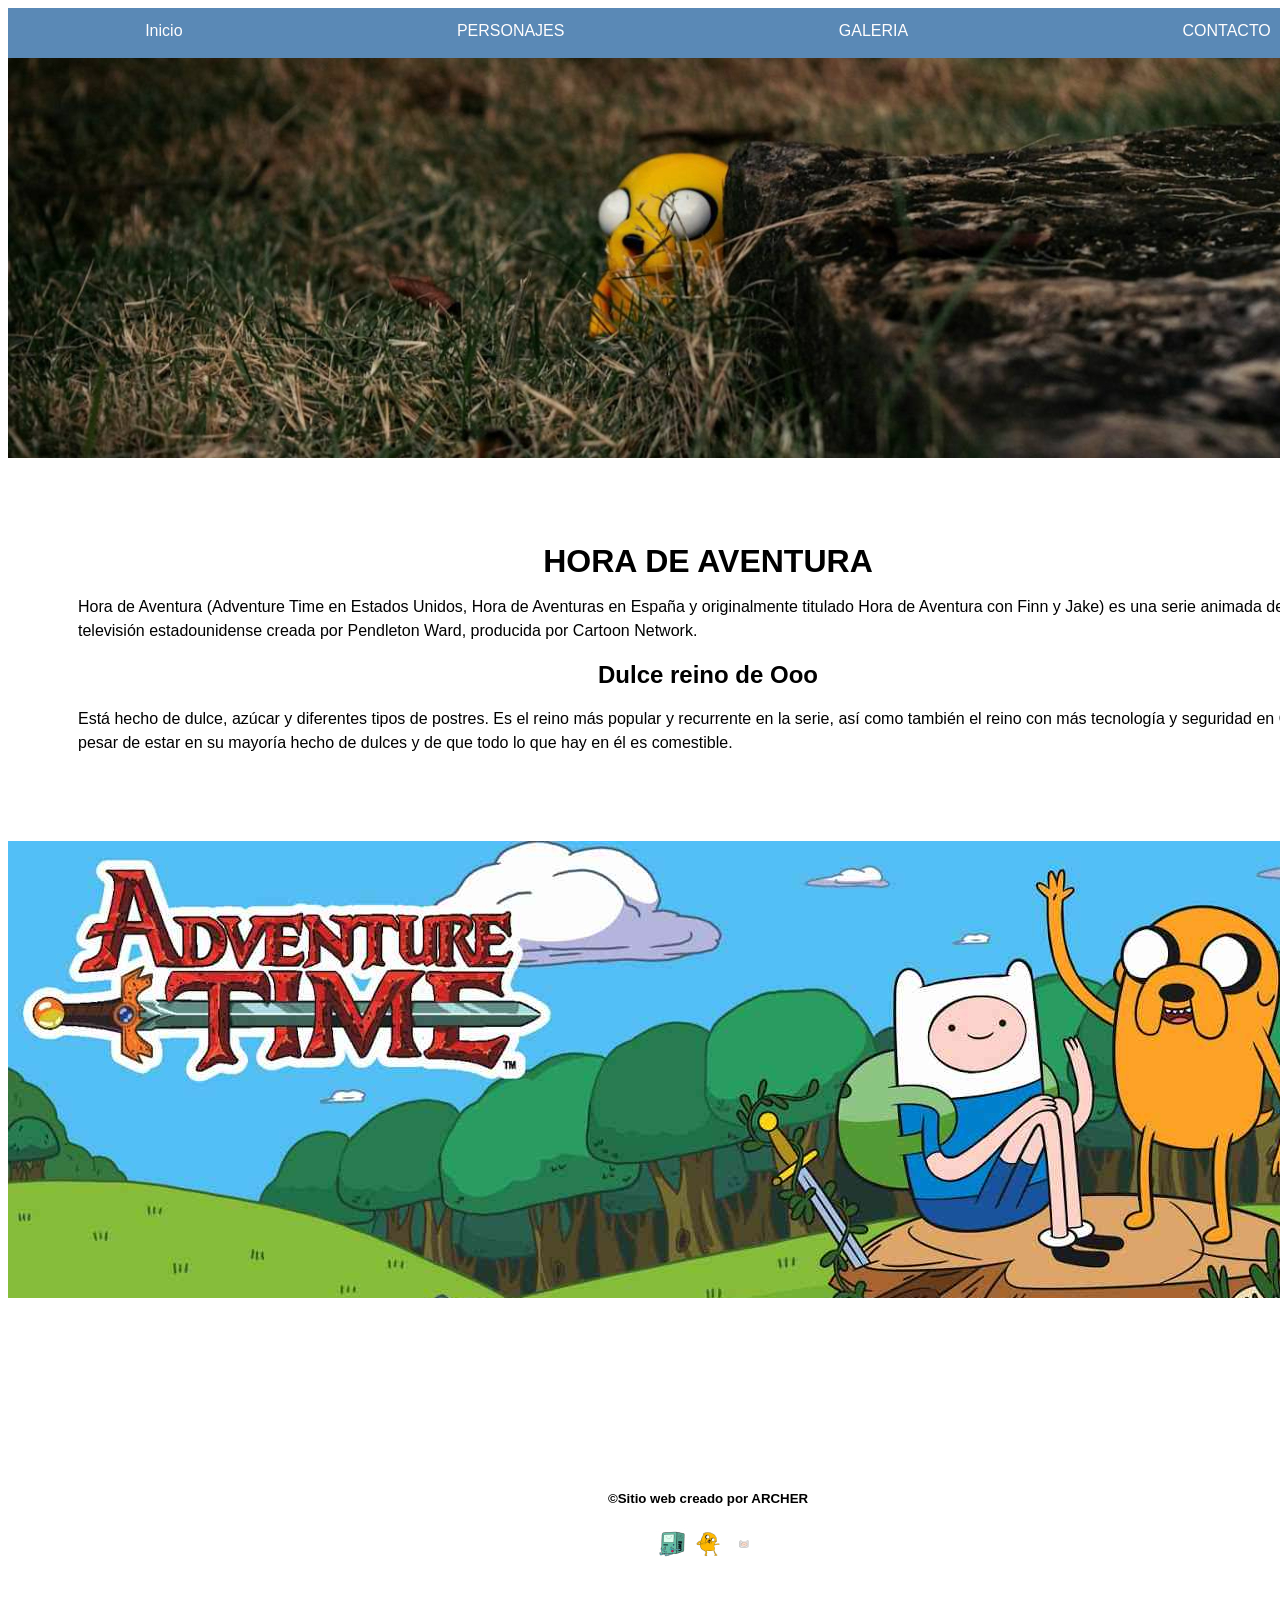
<file: index.html>
<!DOCTYPE html>
<html lang="en">
<head>
    <meta charset="UTF-8">
    <meta name="viewport" content="width=device-width, initial-scale=1.0">
    <title>HORA DE AVENTURA</title>
    <link rel="stylesheet" href="estilos.css">
    <link rel="shortcut icon" href="images/favi.png" type="image/x-icon">
</head>

<body>

    <div class="contenedor">
        <div class="men">
            <div class="btn"><a href="index.html">Inicio</a></div>
            <div class="btn"><a href="perritos.html">PERSONAJES</a></div>
            <div class="btn"><a href="galeria.html">GALERIA</a></div>
            <div class="btn"><a href="contacto.html">CONTACTO</a></div>
        </div>
        <div class="banner"><img src="images/banner 2.jpg" alt=""></div>
        <div class="texto">
            <h1>HORA DE AVENTURA</h1>
            <p>Hora de Aventura (Adventure Time en Estados Unidos, Hora de Aventuras en España y originalmente titulado Hora de Aventura con Finn y Jake) es una serie animada de televisión estadounidense creada por Pendleton Ward, producida por Cartoon Network. </p>
            <h2>Dulce reino de Ooo</h2>
            <p>Está hecho de dulce, azúcar y diferentes tipos de postres. Es el reino más popular y recurrente en la serie, así como también el reino con más tecnología y seguridad en Ooo, a pesar de estar en su mayoría hecho de dulces y de que todo lo que hay en él es comestible.</p>
        </div>
        <div class="foto"><img src="images/banner.jpg" alt=""></div>
        <div class="piepag">
            <h5>&#169;Sitio web creado por ARCHER</h5>
            <a href="https://www.instagram.com/advtimeofficial/" target="_blank"><img src="images/BMO INSTA.jpg" alt=""></a>
            <a href="https://x.com/cartoonnetwork" target="_blank"><img src="images/jake X.png" alt=""></a>
            <a href="https://www.facebook.com/adventuretime/" target="_blank"><img src="images/FINN FB.png" alt=""></a>
        </div>
    </div>
</body>
</html>
</file>
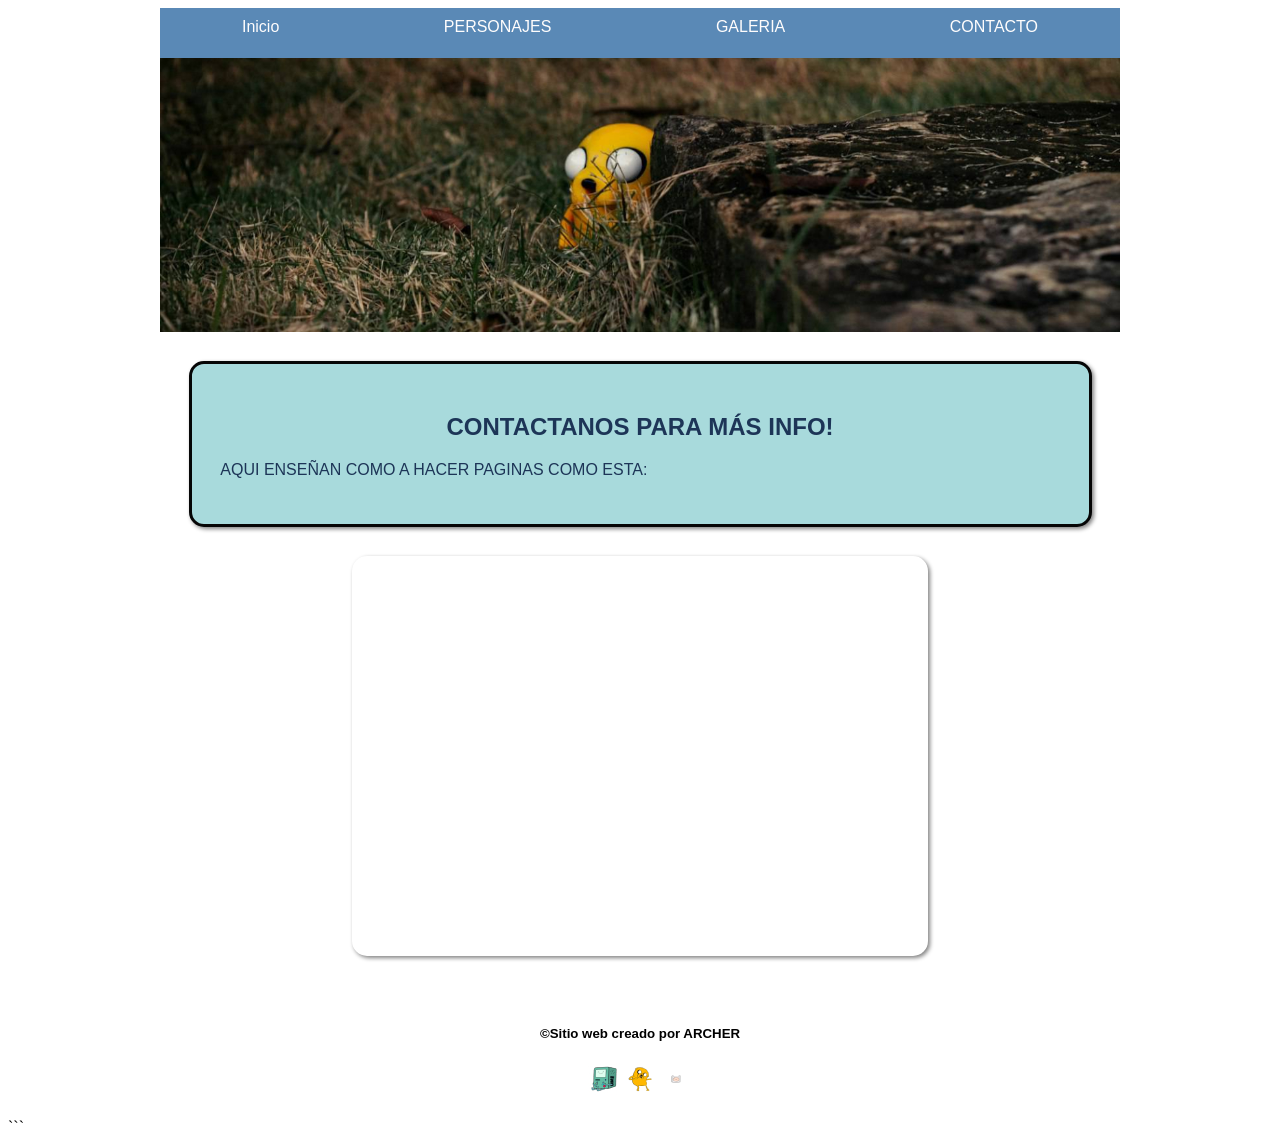
<file: contacto.html>
<!DOCTYPE html>
<html lang="en">
<head>
    <meta charset="UTF-8">
    <meta name="viewport" content="width=device-width, initial-scale=1.0">
    <title>HORA DE AVENTURA</title>
    <link rel="stylesheet" href="style.css">
    <link rel="shortcut icon" href="images/favi.png" type="image/x-icon">
</head>

<body>
    <div class="contenedor">
        <div class="men">
            <div class="btn"><a href="index.html">Inicio</a></div>
            <div class="btn"><a href="perritos.html">PERSONAJES</a></div>
            <div class="btn"><a href="galeria.html">GALERIA</a></div>
            <div class="btn"><a href="contacto.html">CONTACTO</a></div>
        </div>
        <div class="banner"><img src="images/banner 2.jpg" alt=""></div>

        <div class="text">
            <h2>CONTACTANOS PARA MÁS INFO!</h2>
            <p>AQUI ENSEÑAN COMO A HACER PAGINAS COMO ESTA:</p>
        </div>

        <div class="mapa">
            <iframe src="https://www.google.com/maps/embed?pb=!1m18!1m12!1m3!1d3966.2436516132966!2d-75.6099785!3d6.2315767!2m3!1f0!2f0!3f0!3m2!1i1024!2i768!4f13.1!3m3!1m2!1s0x8e44298d0551a085%3A0xd6c06b6158ba814d!2sUniversidad%20de%20Medell%C3%ADn!5e0!3m2!1ses-419!2sco!4v1790741745599!5m2!1ses-419!2sco" width="600" height="450" style="border:0;" allowfullscreen="" loading="lazy" referrerpolicy="strict-origin-when-cross-origin"></iframe>
        </div>

        <div class="piepag">
            <h5>&#169;Sitio web creado por ARCHER</h5>
            <a href="https://www.instagram.com/advtimeofficial/" target="_blank"><img src="images/BMO INSTA.jpg" alt=""></a>
            <a href="https://x.com/cartoonnetwork" target="_blank"><img src="images/jake X.png" alt=""></a>
            <a href="https://www.facebook.com/adventuretime/" target="_blank"><img src="images/FINN FB.png" alt=""></a>
        </div>
    </div>
</body>
</html>

```
</file>
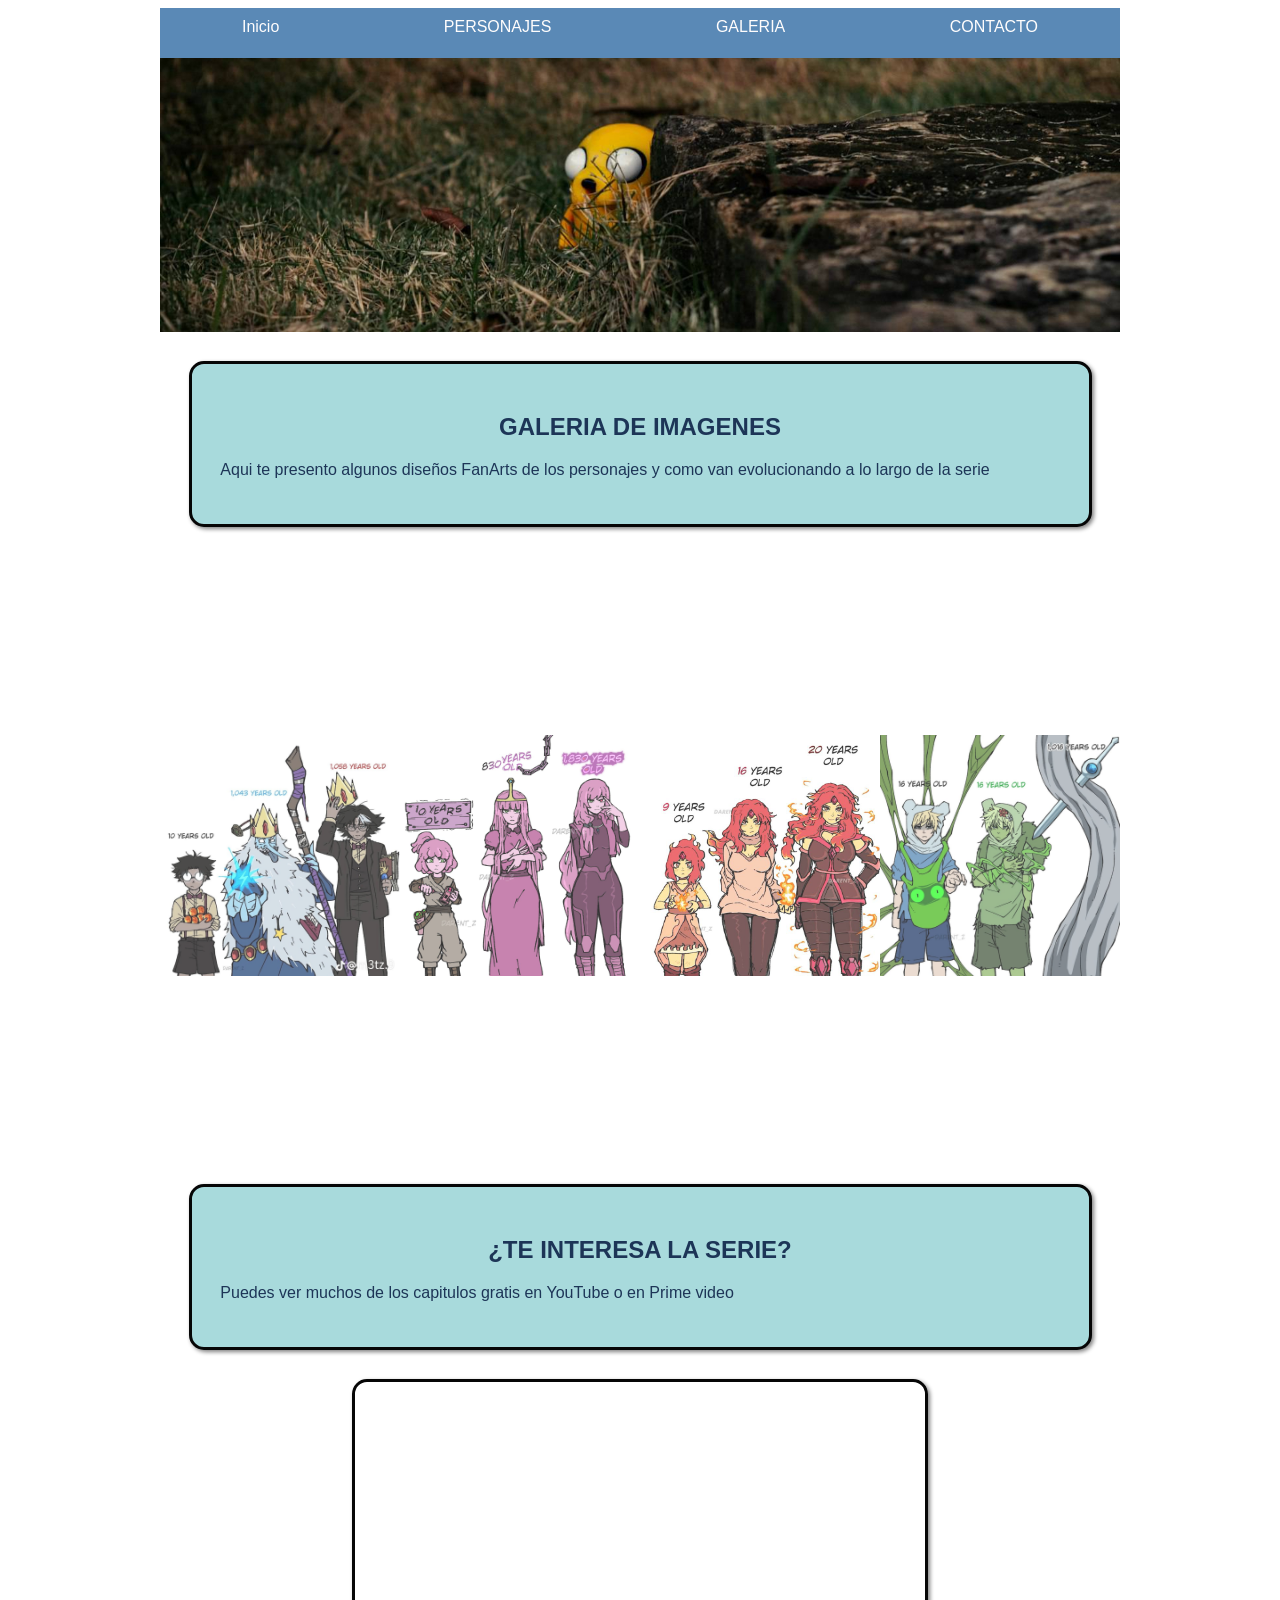
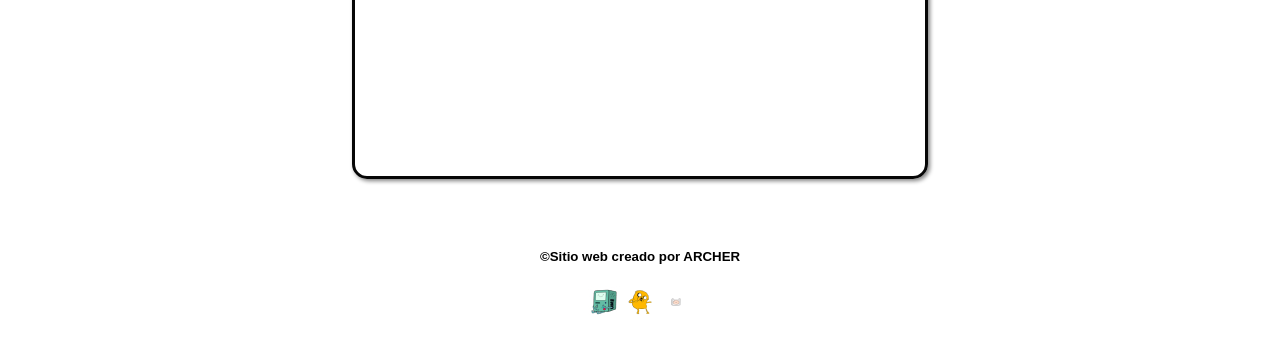
<file: galeria.html>
<!DOCTYPE html>
<html lang="en">
<head>
    <meta charset="UTF-8">
    <meta name="viewport" content="width=device-width, initial-scale=1.0">
    <title>HORA DE AVENTURA</title>
    <link rel="stylesheet" href="style.css">
    <link rel="shortcut icon" href="images/favi.png" type="image/x-icon">
</head>

<body>
    
    <div class="contenedor">
        <div class="men">
            <div class="btn"><a href="index.html">Inicio</a></div>
            <div class="btn"><a href="perritos.html">PERSONAJES</a></div>
            <div class="btn"><a href="galeria.html">GALERIA</a></div>
            <div class="btn"><a href="contacto.html">CONTACTO</a></div>
        </div>
        <div class="banner"><img src="images/banner 2.jpg" alt=""></div>

        <div class="text">
            <h2>GALERIA DE IMAGENES</h2>
            <p>Aqui te presento algunos diseños FanArts de los personajes y como van evolucionando a lo largo de la serie</p>
        </div>

        <div class="gale">
            <img src="images/FOTO 1 EJEMPLO.jpg" alt="">
            <img src="images/foto 2 de ejemplo.jpg" alt="">
            <img src="images/Objetos.jpg" alt="">
            <img src="images/foto 3 de ejemplo.jpg" alt="">
        </div>

        <div class="text">
            <h2>¿TE INTERESA LA SERIE?</h2>
            <p>Puedes ver muchos de los capitulos gratis en YouTube o en Prime video</p>
        </div>

        <div class="vid">
            <iframe width="560" height="315" src="https://www.youtube.com/embed/ejBKiG7L_rc?si=438kmZN8GVFKPUr5" title="YouTube video player" frameborder="0" allow="accelerometer; autoplay; clipboard-write; encrypted-media; gyroscope; picture-in-picture; web-share" referrerpolicy="strict-origin-when-cross-origin" allowfullscreen></iframe>
        </div>

        <div class="piepag">
            <h5>&#169;Sitio web creado por ARCHER</h5>
            <a href="https://www.instagram.com/advtimeofficial/" target="_blank"><img src="images/BMO INSTA.jpg" alt=""></a>
            <a href="https://x.com/cartoonnetwork" target="_blank"><img src="images/jake X.png" alt=""></a>
            <a href="https://www.facebook.com/adventuretime/" target="_blank"><img src="images/FINN FB.png" alt=""></a>
        </div>
    </div>
</body>
</html>
</file>
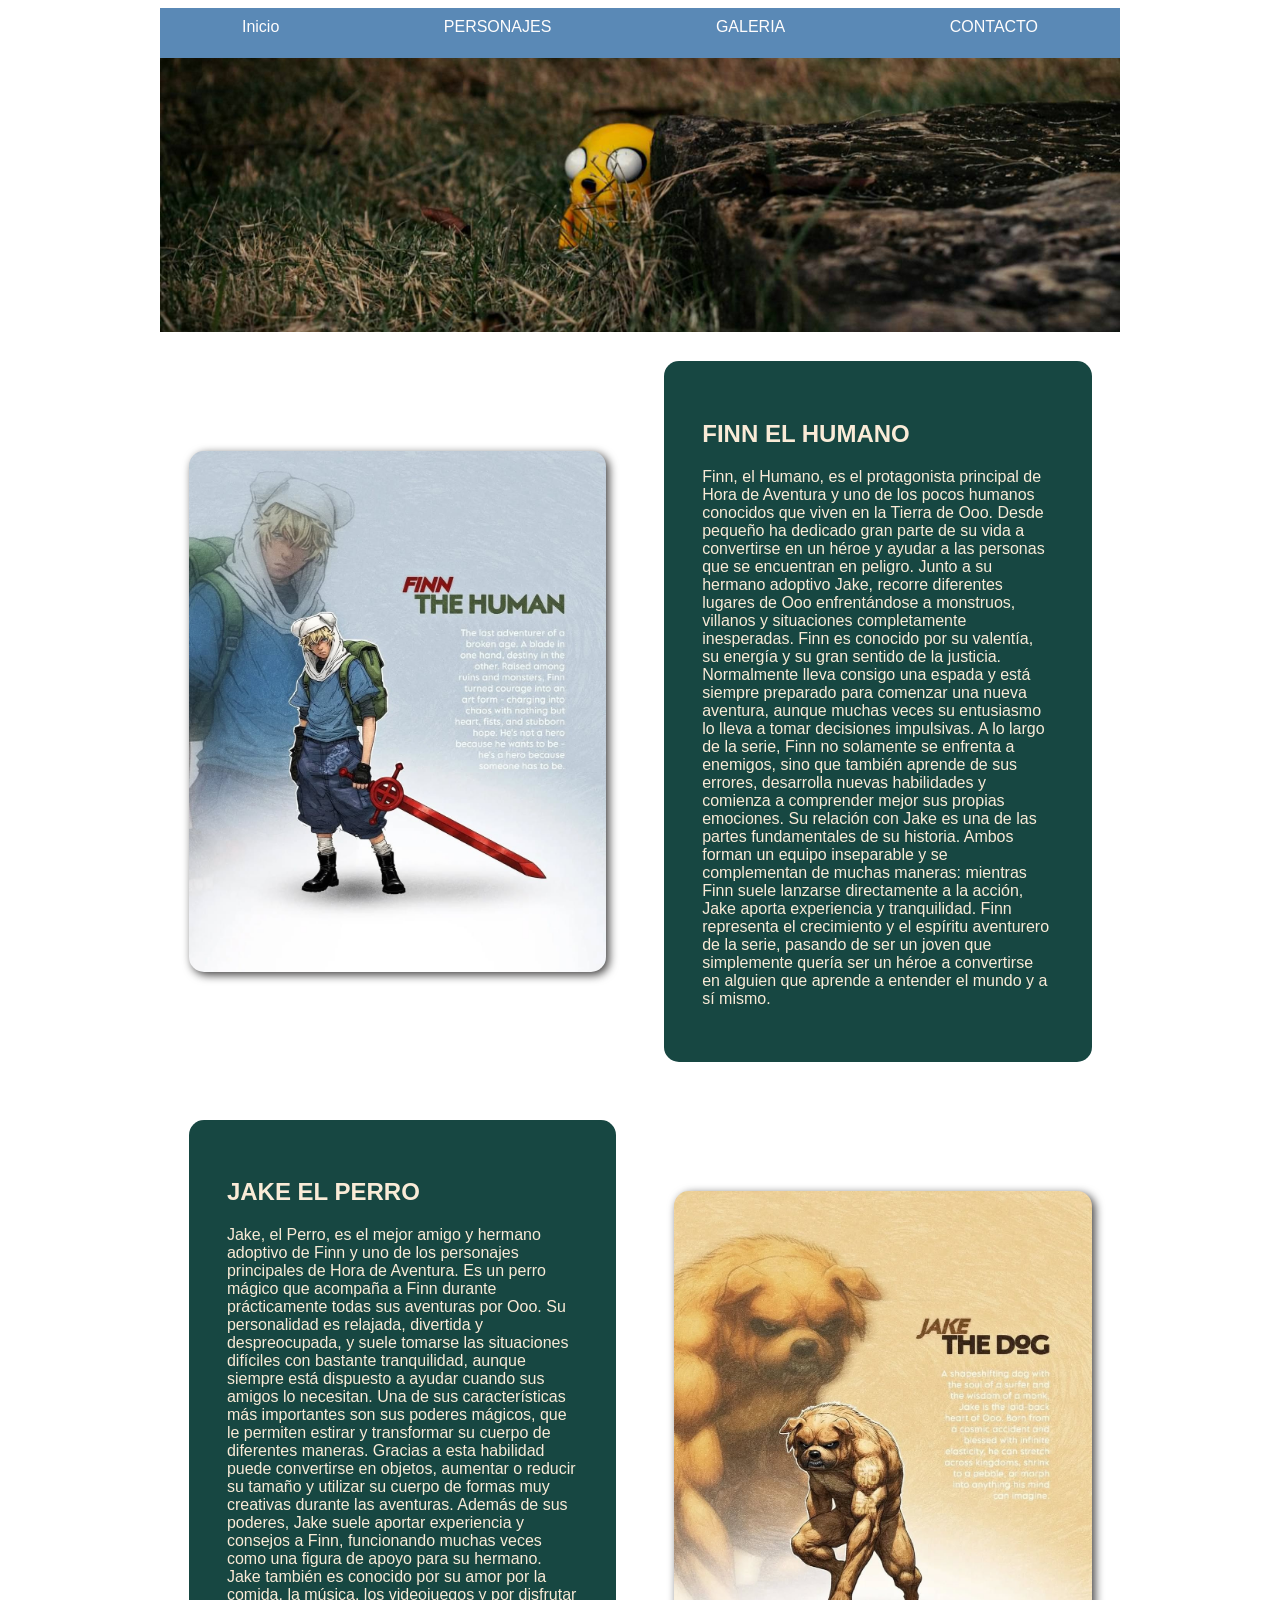
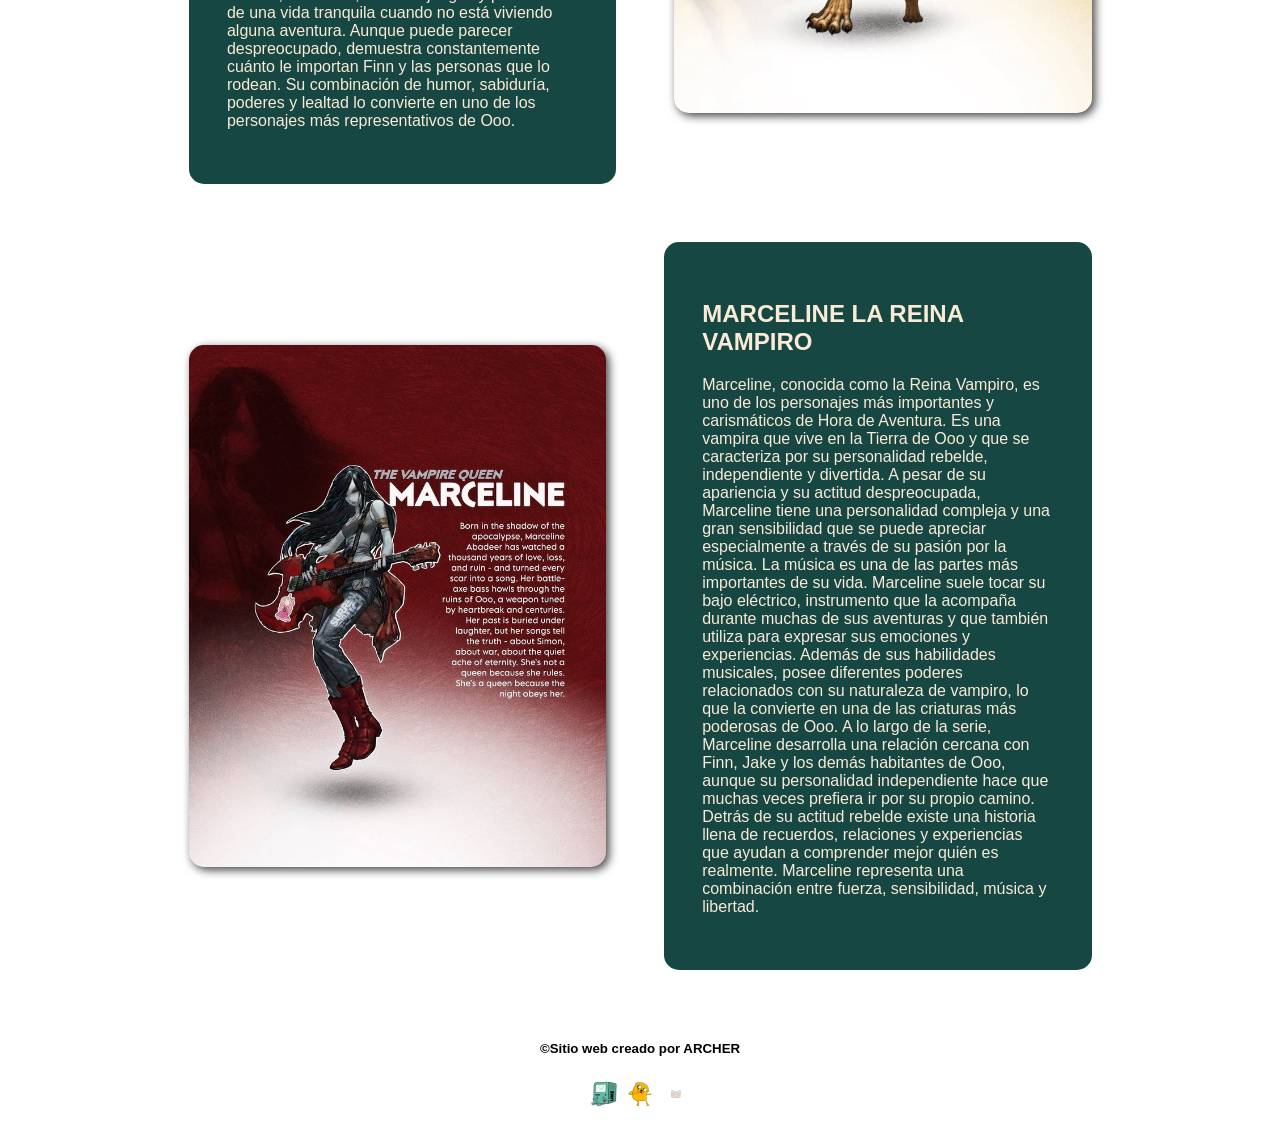
<file: perritos.html>
<!DOCTYPE html>
<html lang="en">
<head>
    <meta charset="UTF-8">
    <meta name="viewport" content="width=device-width, initial-scale=1.0">
    <title>HORA DE AVENTURA</title>
    <link rel="stylesheet" href="style.css">
    <link rel="shortcut icon" href="images/favi.png" type="image/x-icon">
</head>

<body>
    <div class="contenedor">
        <div class="men">
            <div class="btn"><a href="index.html">Inicio</a></div>
            <div class="btn"><a href="perritos.html">PERSONAJES</a></div>
            <div class="btn"><a href="galeria.html">GALERIA</a></div>
            <div class="btn"><a href="contacto.html">CONTACTO</a></div>
        </div>
        <div class="banner"><img src="images/banner 2.jpg" alt=""></div>
       
        <div class="caja">
            <div class="foto"><img src="images/finn epicooo.jpg" alt=""></div>
            <div class="texto">
                <h2>FINN EL HUMANO</h2>
                <p>Finn, el Humano, es el protagonista principal de Hora de Aventura y uno de los pocos humanos conocidos que viven en la Tierra de Ooo. Desde pequeño ha dedicado gran parte de su vida a convertirse en un héroe y ayudar a las personas que se encuentran en peligro. Junto a su hermano adoptivo Jake, recorre diferentes lugares de Ooo enfrentándose a monstruos, villanos y situaciones completamente inesperadas.

Finn es conocido por su valentía, su energía y su gran sentido de la justicia. Normalmente lleva consigo una espada y está siempre preparado para comenzar una nueva aventura, aunque muchas veces su entusiasmo lo lleva a tomar decisiones impulsivas. A lo largo de la serie, Finn no solamente se enfrenta a enemigos, sino que también aprende de sus errores, desarrolla nuevas habilidades y comienza a comprender mejor sus propias emociones.

Su relación con Jake es una de las partes fundamentales de su historia. Ambos forman un equipo inseparable y se complementan de muchas maneras: mientras Finn suele lanzarse directamente a la acción, Jake aporta experiencia y tranquilidad. Finn representa el crecimiento y el espíritu aventurero de la serie, pasando de ser un joven que simplemente quería ser un héroe a convertirse en alguien que aprende a entender el mundo y a sí mismo.</p>
            </div>
        </div>
        <div class="caja">
            <div class="texto">
                <h2>JAKE EL PERRO</h2>
                <p>Jake, el Perro, es el mejor amigo y hermano adoptivo de Finn y uno de los personajes principales de Hora de Aventura. Es un perro mágico que acompaña a Finn durante prácticamente todas sus aventuras por Ooo. Su personalidad es relajada, divertida y despreocupada, y suele tomarse las situaciones difíciles con bastante tranquilidad, aunque siempre está dispuesto a ayudar cuando sus amigos lo necesitan.

Una de sus características más importantes son sus poderes mágicos, que le permiten estirar y transformar su cuerpo de diferentes maneras. Gracias a esta habilidad puede convertirse en objetos, aumentar o reducir su tamaño y utilizar su cuerpo de formas muy creativas durante las aventuras. Además de sus poderes, Jake suele aportar experiencia y consejos a Finn, funcionando muchas veces como una figura de apoyo para su hermano.

Jake también es conocido por su amor por la comida, la música, los videojuegos y por disfrutar de una vida tranquila cuando no está viviendo alguna aventura. Aunque puede parecer despreocupado, demuestra constantemente cuánto le importan Finn y las personas que lo rodean. Su combinación de humor, sabiduría, poderes y lealtad lo convierte en uno de los personajes más representativos de Ooo.</p>
            </div>
            <div class="foto"><img src="images/JAKE 1 OMBE.jpg" alt=""></div>
        </div>
        <div class="caja">
            <div class="foto"><img src="images/marceline epicaaa.jpg" alt=""></div>
            <div class="texto">
                <h2>MARCELINE LA REINA VAMPIRO</h2>
                <p>Marceline, conocida como la Reina Vampiro, es uno de los personajes más importantes y carismáticos de Hora de Aventura. Es una vampira que vive en la Tierra de Ooo y que se caracteriza por su personalidad rebelde, independiente y divertida. A pesar de su apariencia y su actitud despreocupada, Marceline tiene una personalidad compleja y una gran sensibilidad que se puede apreciar especialmente a través de su pasión por la música.

La música es una de las partes más importantes de su vida. Marceline suele tocar su bajo eléctrico, instrumento que la acompaña durante muchas de sus aventuras y que también utiliza para expresar sus emociones y experiencias. Además de sus habilidades musicales, posee diferentes poderes relacionados con su naturaleza de vampiro, lo que la convierte en una de las criaturas más poderosas de Ooo.

A lo largo de la serie, Marceline desarrolla una relación cercana con Finn, Jake y los demás habitantes de Ooo, aunque su personalidad independiente hace que muchas veces prefiera ir por su propio camino. Detrás de su actitud rebelde existe una historia llena de recuerdos, relaciones y experiencias que ayudan a comprender mejor quién es realmente. Marceline representa una combinación entre fuerza, sensibilidad, música y libertad.</p>
            </div>
        </div>
        <div class="piepag">
            <h5>&#169;Sitio web creado por ARCHER</h5>
            <a href="https://www.instagram.com/advtimeofficial/" target="_blank"><img src="images/BMO INSTA.jpg" alt=""></a>
            <a href="https://x.com/cartoonnetwork" target="_blank"><img src="images/jake X.png" alt=""></a>
            <a href="https://www.facebook.com/adventuretime/" target="_blank"><img src="images/FINN FB.png" alt=""></a>
        </div>
    </div>
</body>
</html>
</file>
<file: estilos.css>
.contenedor{
    width: 1400px;
    height: auto;
    margin: 0 auto;
    font-family: 'Segoe UI', Tahoma, Geneva, Verdana, sans-serif;
}
.men{
    height: 50px;
    background-color: rgb(90, 137, 182);
    display: flex;
}
.btn{
    flex-grow: 1;
    text-align: center;
    padding: 1%;
}
.btn>a{
    text-decoration: none;
    color: rgb(255, 253, 253);
}
.btn:hover{
    background-color: rgb(59, 114, 104);
}
.banner{
    height: 400px;
}
.texto{
    height: auto;
    padding: 5%;
    line-height: 150%;
}
h1, h2{
    text-align: center;
}
.foto{
    height: 600px;
}
.piepag{
    height: auto;
    padding: 2%;
    text-align: center;
}
.piepag>a>img:hover{
    filter: blur(2px);
}
</file>
<file: style.css>
*{
    box-sizing: border-box;
}

.contenedor{
    width: 76%;
    height: auto;
    margin: 0 auto;
    font-family: 'Segoe UI', Tahoma, Geneva, Verdana, sans-serif;
    display: flex;
    flex-direction: column;
}

.men{
    height: 50px;
    background-color: rgb(90, 137, 182);
    display: flex;
}

.btn{
    flex-grow: 1;
    text-align: center;
    padding: 1%;
}

.btn>a{
    text-decoration: none;
    color: rgb(255, 253, 253);
}

.btn:hover{
    background-color: rgb(59, 114, 104);
}

.banner{
    height: auto;
    display: flex;
}

.banner>img{
    width: 100%;
    height: auto;
}

.caja{
    height: auto;
    display: flex;
}

.texto{
    height: auto; /**alto**/
    width: 50%; /**ancho**/
    padding: 4%; /**margen interior**/
    background-color: rgb(23, 71, 66); /**color de fondo**/
    color: antiquewhite; /**color tipografia**/
    border-radius: 15px; /**radio de borde*/
    margin: 3%; /**margen externa**/
}

.foto{
    height: auto;
    width: 50%;
    margin: 3%;
    display: flex;
    align-items: center;
    filter: drop-shadow(3px 3px 5px rgb(65, 64, 64));
}

.foto>img{
    width: 100%;
    height: auto;
    border-radius: 15px;
}

.piepag{
    height: auto;
    padding: 2%;
    text-align: center;
}

.piepag>a>img:hover{
    filter: blur(2px);
}

/**EMPIEZA GALERIA**/

.gale{
    width: 100%;
    height: 600px;
    display: flex;
}

.gale>img{
    width: 0;
    flex-grow: 1;
    object-fit: scale-down;
    transition: .5s ease;
    opacity: .8;
}

.gale>img:hover{
    width: 15%;
    opacity: 1;
    filter: contrast(120%);
}

/**CLASE HOY TODAY**/

.text>h2{
    text-align: center;
}

.text{
    background-color: #a8dadc;
    margin: 3%;
    padding: 3%;
    border-radius: 15px;
    color: #1d3557;
    border: 3px solid rgb(6, 6, 6);
    box-shadow: 2px 2px 4px gray;
}

.vid{
    width: 60%;
    height: 400px;
    margin: 0 auto;
    margin-bottom: 3%;
}

.vid>iframe{
    width: 100%;
    height: 100%;
    border-radius: 15px;
    border: 3px solid rgb(6, 6, 6);
    box-shadow: 2px 2px 4px gray;
}

.mapa{
    width: 60%;
    height: 400px;
    margin: 0 auto;
    margin-bottom: 3%;
}

.mapa>iframe{
    width: 100%;
    height: 100%;
    border-radius: 15px;
    box-shadow: 2px 2px 4px gray;
}
</file>
